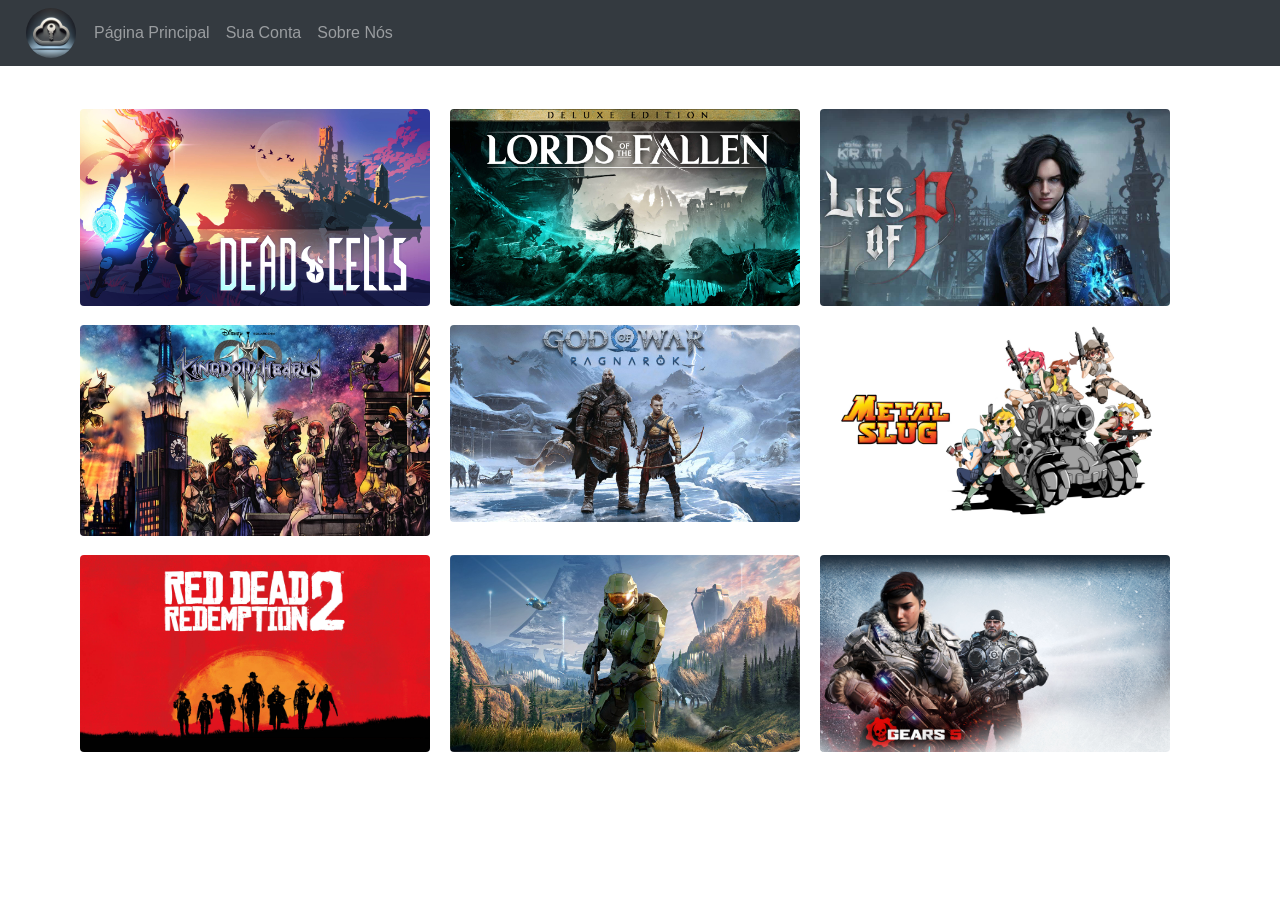
<file: source/index.html>
<!DOCTYPE html>
<html lang="en">
<head>
  <title>Página Inicial</title>
  <meta charset="utf-8">
  <meta name="viewport" content="width=device-width, initial-scale=1">
  <link rel="stylesheet" href="https://cdn.jsdelivr.net/npm/bootstrap@4.6.2/dist/css/bootstrap.min.css">
  <script src="https://cdn.jsdelivr.net/npm/jquery@3.7.1/dist/jquery.slim.min.js"></script>
  <script src="https://cdn.jsdelivr.net/npm/popper.js@1.16.1/dist/umd/popper.min.js"></script>
  <script src="https://cdn.jsdelivr.net/npm/bootstrap@4.6.2/dist/js/bootstrap.bundle.min.js"></script>
  <link
  rel="stylesheet"
  href="https://cdnjs.cloudflare.com/ajax/libs/animate.css/4.1.1/animate.min.css"
    />
</head>
<body>

    <header>
        <nav class="navbar navbar-expand-md bg-dark navbar-dark">
        <img src="/source/style/logo.png" class="rounded-circle" href="#" width="50px" hspace="10px"></a>
        <button class="navbar-toggler" type="button" data-toggle="collapse" data-target="#collapsibleNavbar">
            <span class="navbar-toggler-icon"></span>
        </button>
        <div class="collapse navbar-collapse" id="collapsibleNavbar">
            <ul class="navbar-nav">
            <li class="nav-item">
                <a class="nav-link" href="#">Página Principal</a>
            </li>
            <li class="nav-item">
                <a class="nav-link" href="figma.html">Sua Conta</a>
            </li>
            <li class="nav-item">
                <a class="nav-link" href="sobre.html">Sobre Nós</a>
            </li>    
            </ul>
        </div>  
        </nav>
        <br>
    </header>

            <main>
            
              <div class="container">
                <div class="row">
                  <div class="jogo1">
                    <option value="first baseline"></option>
                        <div class="animate__animated animate__backInDown">
                            <img src="style/deadcells.jpeg" class="rounded" alt="img" width="350"  hspace="10px" id="dead">
                            <div class="text-center">
                            <div class="text-white">
                              <script>
                                var imagem = document.getElementById('dead');
                            
                                imagem.addEventListener('click', function() {
                                  window.location.href="dead.html";
                                });
                              </script>

                            </div> 
                            </div>
                        </div>
                  </div>
          
                  <div class="jogo2">
                    <option value="first baseline"></option>
                    <div class="animate__animated animate__backInDown">
                      <img src="style/lords.jpeg" class="rounded"  alt="img" width="350"  hspace="10px" id="lords">
                        <div class="text-center">
                          <div class="text-white">
                            <script>
                              var imagem = document.getElementById('lords');
                          
                              imagem.addEventListener('click', function() {
                                window.location.href="lords.html";
                              });
                            </script>
                            </div>
                          </div> 
                        </div>
                      </div>
          
                  <div class="jogo3">
                    <option value="first baseline"></option>
                    <div class="animate__animated animate__backInDown">
                      <img src="style/lies-of-p.jpeg" class="rounded"  alt="img" width="350"  hspace="10px" id="lies-of-p">
                        <div class="text-center">
                          <div class="text-white">
                            <script>
                              var imagem = document.getElementById('lies-of-p');
                          
                              imagem.addEventListener('click', function() {
                                window.location.href="lies.html";
                              });
                            </script>
                          </div>
                        </div>
                    </div>
                  </div>
          
                  <div class="jogo4">
                      <option value="first baseline"></option>
                      <div class="animate__animated animate__backInDown">
                        <img src="style/kh3.png" class="rounded"  alt="img" width="350"  hspace="10px" id="kh3">
                          <div class="text-center">
                            <div class="text-white">
                              <script>
                                var imagem = document.getElementById('kh3');
                            
                                imagem.addEventListener('click', function() {
                                  window.location.href="kh3.html";
                                });
                              </script>
                                </div>
                          </div>
                      </div>
                    </div>
          
                    <div class="jogo5">
                      <option value="first baseline"></option>
                      <div class="animate__animated animate__backInDown">
                        <img src="style/gowr.jpeg" class="rounded"  alt="img" width="350"  hspace="10px" id="gowr">
                          <div class="text-center">
                            <div class="text-white">
                              <script>
                                var imagem = document.getElementById('gowr');
                            
                                imagem.addEventListener('click', function() {
                                  window.location.href="gowr.html";
                                });
                              </script>
                                </div>
                          </div>
                      </div>
                    </div>
          
                    <div class="jogo6">
                      <option value="first baseline"></option>
                      <div class="animate__animated animate__backInDown">
                        <img src="style/slug.png" class="rounded"  alt="img" width="350"  hspace="10px" id="slug">
                          <div class="text-center">
                            <div class="text-white">
                              <script>
                                var imagem = document.getElementById('slug');
                            
                                imagem.addEventListener('click', function() {
                                  window.location.href="slug.html";
                                });
                              </script>
                                </div>
                          </div>
                      </div>
                    </div>
          
                    <div class="jogo7">
                      <option value="first baseline"></option>
                      <div class="animate__animated animate__backInDown">
                        <img src="style/rdr2.jpeg" class="rounded"  alt="img" width="350"  hspace="10px" id="rdr2">
                          <div class="text-center">
                            <div class="text-white">
                              <script>
                                var imagem = document.getElementById('rdr2');
                            
                                imagem.addEventListener('click', function() {
                                  window.location.href="rdr2.html";
                                });
                              </script>
                            </div>
                          </div>
                      </div>
                    </div>
          
                    <div class="jogo8">
                      <option value="first baseline"></option>
                      <div class="animate__animated animate__backInDown">
                        <img src="style/halo.jpeg" class="rounded"  alt="img" width="350"  hspace="10px" id="halo">
                          <div class="text-center">
                            <div class="text-white">
                              <script>
                                var imagem = document.getElementById('halo');
                            
                                imagem.addEventListener('click', function() {
                                  window.location.href="halo.html";
                                });
                              </script>
                            </div>
                          </div>
                      </div>
                    </div>
          
                    <div class="jogo9">
                      <option value="first baseline"></option>
                      <div class="animate__animated animate__backInDown">
                        <img src="style/gears.jpeg" class="rounded"  alt="img" width="350"  hspace="10px" id="gears">
                          <div class="text-center">
                            <div class="text-white">
                              <script>
                                var imagem = document.getElementById('gears');
                            
                                imagem.addEventListener('click', function() {
                                  window.location.href="gears.html";
                                });
                              </script>
                          </div>
                      </div>
                    </div>
                </div>
              </div>
            </main>

</body>
</html>
</file>
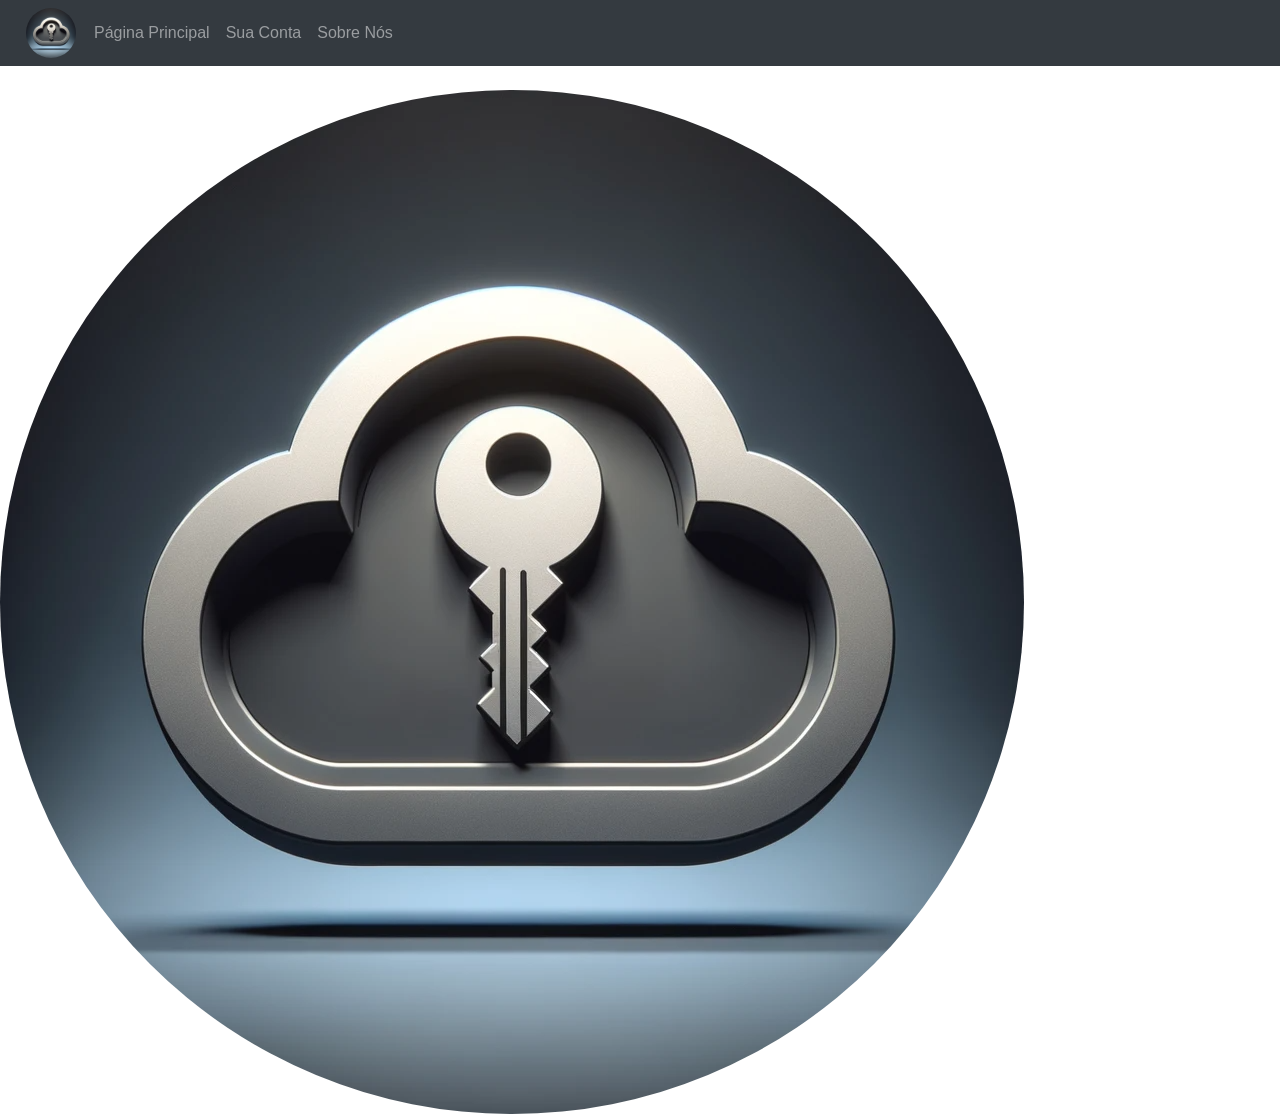
<file: source/sobre.html>
<!DOCTYPE html>
<html lang="en">
<head>
  <title>Página Inicial</title>
  <meta charset="utf-8">
  <meta name="viewport" content="width=device-width, initial-scale=1">
  <link rel="stylesheet" href="https://cdn.jsdelivr.net/npm/bootstrap@4.6.2/dist/css/bootstrap.min.css">
  <script src="https://cdn.jsdelivr.net/npm/jquery@3.7.1/dist/jquery.slim.min.js"></script>
  <script src="https://cdn.jsdelivr.net/npm/popper.js@1.16.1/dist/umd/popper.min.js"></script>
  <script src="https://cdn.jsdelivr.net/npm/bootstrap@4.6.2/dist/js/bootstrap.bundle.min.js"></script>
  <link
  rel="stylesheet"
  href="https://cdnjs.cloudflare.com/ajax/libs/animate.css/4.1.1/animate.min.css"
    />
</head>
<body>

    <header>
        <nav class="navbar navbar-expand-md bg-dark navbar-dark">
        <img id="logoSobre" src="/source/style/logo.png" class="rounded-circle" href="#" width="50px" hspace="10px"></a>
        <button class="navbar-toggler" type="button" data-toggle="collapse" data-target="#collapsibleNavbar">
            <span class="navbar-toggler-icon"></span>
        </button>
        <div class="collapse navbar-collapse" id="collapsibleNavbar">
            <ul class="navbar-nav">
            <li class="nav-item">
                <a class="nav-link" href="#">Página Principal</a>   
            </li>
            <li class="nav-item">
                <a class="nav-link" href="#">Sua Conta</a>
            </li>
            <li class="nav-item">
                <a class="nav-link" href="#">Sobre Nós</a>
            </li>    
            </ul>
        </div>  
        </nav>
        <br>
    </header>

    <main> 
        <img src="/source/style/logo.png" class="rounded-circle">
    </main>

</body>
</file>
